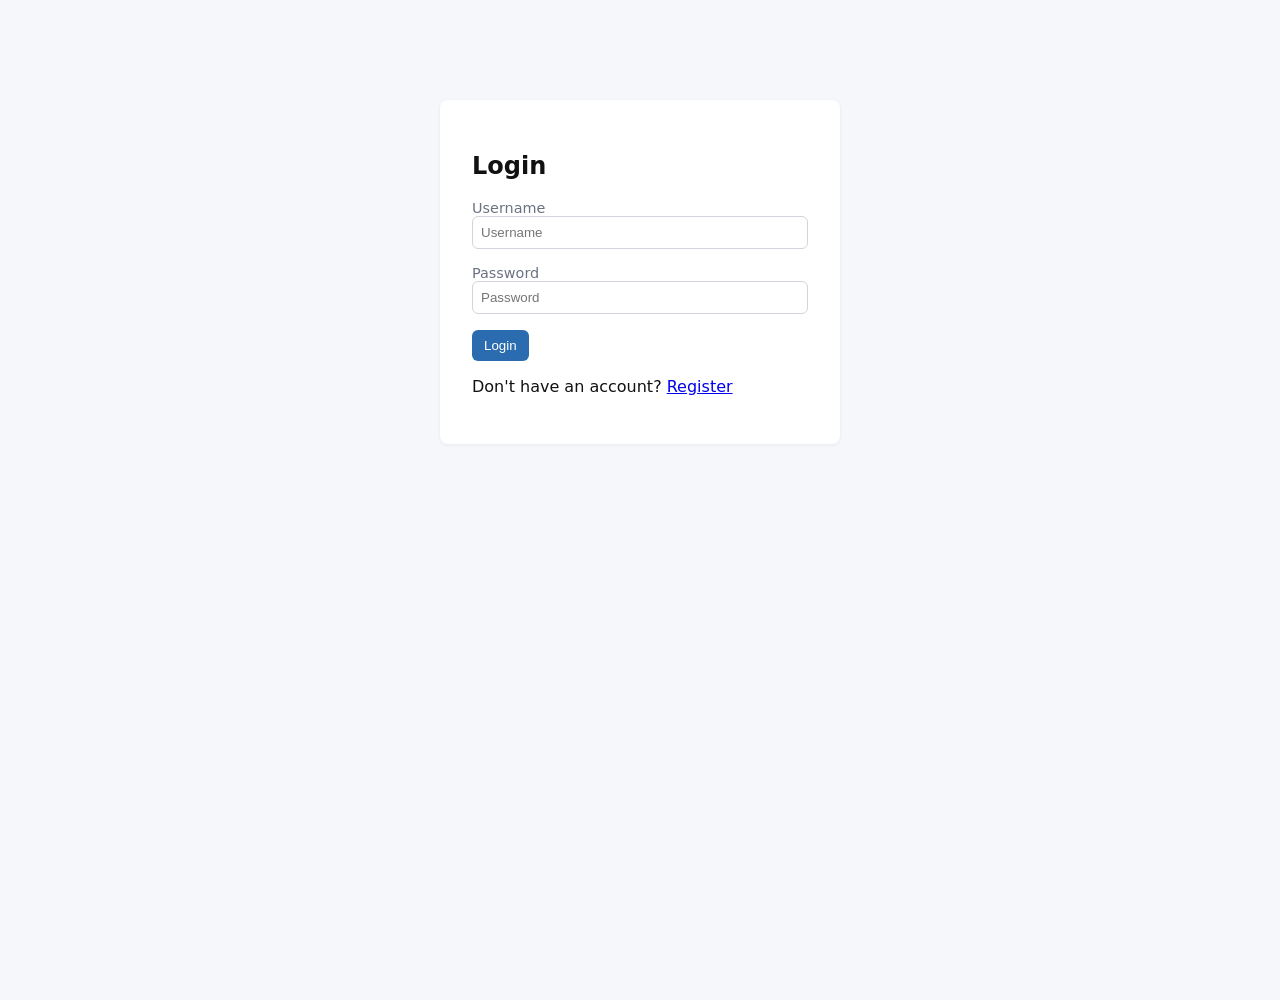
<file: frontend/login.html>
<!DOCTYPE html>
<html lang="en">
<head>
    <meta charset="UTF-8">
    <title>Login</title>
    <link rel="stylesheet" href="style.css">
</head>
<body>
<div class="card" style="max-width: 400px; margin: 100px auto; padding: 2rem;">
    <h2>Login</h2>
    <div id="error-msg" style="color: red; display: none;"></div>

    <div>
        <label>Username</label>
        <input type="text" id="username" placeholder="Username" style="width:100%; margin-bottom: 1rem;">
    </div>
    <div>
        <label>Password</label>
        <input type="password" id="password" placeholder="Password" style="width:100%; margin-bottom: 1rem;">
    </div>

    <button class="btn" onclick="login()">Login</button>
    <p>Don't have an account? <a href="/register.html">Register</a></p>
</div>

<script>
    // If already logged in, redirect to app
    if (localStorage.getItem('jwt_token')) {
        window.location.href = '/index.html';
    }

    async function login() {
        const username = document.getElementById('username').value.trim();
        const password = document.getElementById('password').value.trim();
        const errorMsg = document.getElementById('error-msg');
        errorMsg.style.display = 'none';

        try {
            const res = await fetch('/api/auth/login', {
                method: 'POST',
                headers: { 'Content-Type': 'application/json' },
                body: JSON.stringify({ username, password })
            });

            if (!res.ok) {
                errorMsg.textContent = 'Invalid username or password';
                errorMsg.style.display = 'block';
                return;
            }

            const token = await res.text();
            localStorage.setItem('jwt_token', token);
            window.location.href = '/index.html';

        } catch (err) {
            errorMsg.textContent = 'Something went wrong, try again';
            errorMsg.style.display = 'block';
        }
    }
</script>
</body>
</html>
</file>
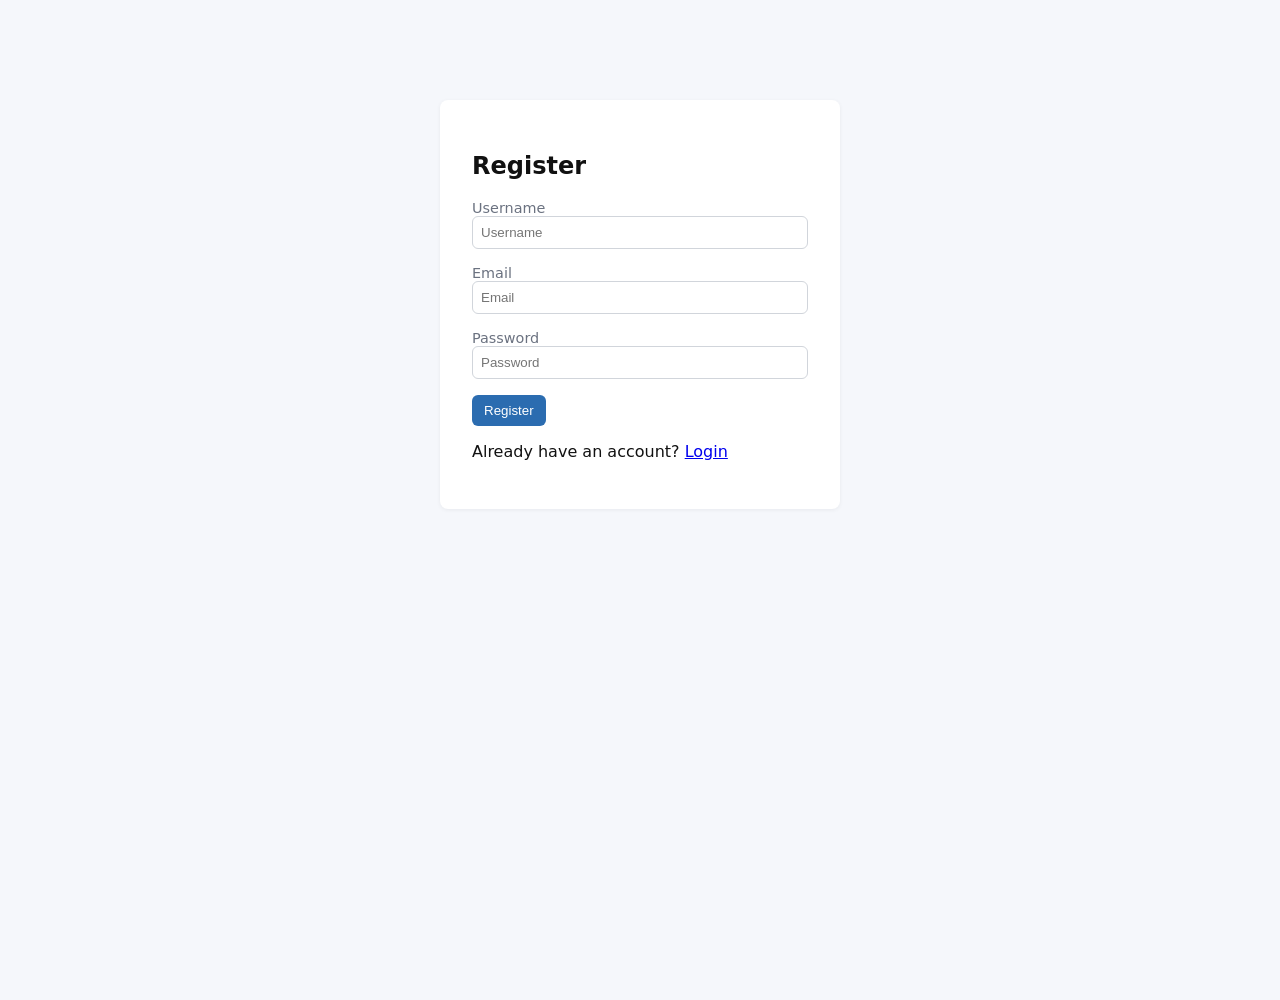
<file: frontend/register.html>
<!DOCTYPE html>
<html lang="en">
<head>
  <meta charset="UTF-8">
  <title>Register</title>
  <link rel="stylesheet" href="style.css">
</head>
<body>
<div class="card" style="max-width: 400px; margin: 100px auto; padding: 2rem;">
  <h2>Register</h2>
  <div id="error-msg" style="color: red; display: none;"></div>
  <div id="success-msg" style="color: green; display: none;"></div>

  <div>
    <label>Username</label>
    <input type="text" id="username" placeholder="Username" style="width:100%; margin-bottom: 1rem;">
  </div>
  <div>
    <label>Email</label>
    <input type="email" id="email" placeholder="Email" style="width:100%; margin-bottom: 1rem;">
  </div>
  <div>
    <label>Password</label>
    <input type="password" id="password" placeholder="Password" style="width:100%; margin-bottom: 1rem;">
  </div>

  <button class="btn" onclick="register()">Register</button>
  <p>Already have an account? <a href="/login.html">Login</a></p>
</div>

<script>
  async function register() {
    const username = document.getElementById('username').value.trim();
    const email = document.getElementById('email').value.trim();
    const password = document.getElementById('password').value.trim();
    const errorMsg = document.getElementById('error-msg');
    const successMsg = document.getElementById('success-msg');
    errorMsg.style.display = 'none';
    successMsg.style.display = 'none';

    try {
      const res = await fetch('/api/auth/register', {
        method: 'POST',
        headers: { 'Content-Type': 'application/json' },
        body: JSON.stringify({ username, email, password })
      });

      if (!res.ok) {
        errorMsg.textContent = 'Registration failed, username or email may already be taken';
        errorMsg.style.display = 'block';
        return;
      }

      successMsg.textContent = 'Registered successfully! Redirecting to login...';
      successMsg.style.display = 'block';
      setTimeout(() => window.location.href = '/login.html', 1500);

    } catch (err) {
      errorMsg.textContent = 'Something went wrong, try again';
      errorMsg.style.display = 'block';
    }
  }
</script>
</body>
</html>
</file>
<file: frontend/style.css>
/* Basic reset & layout */
:root{
  --bg:#f5f7fb;
  --card:#ffffff;
  --accent:#2b6cb0;
  --muted:#6b7280;
  --danger:#e53e3e;
}
*{box-sizing:border-box}
html,body{height:100%;margin:0;font-family:Inter, ui-sans-serif, system-ui, -apple-system, "Segoe UI", Roboto, "Helvetica Neue", Arial}
body{background:var(--bg);color:#111}
header{background:linear-gradient(90deg,var(--accent),#4c7bd9);color:white;padding:16px}
header h1{margin:0;font-size:1.2rem}
nav{margin-top:8px;display:flex;align-items:center;flex-wrap:wrap;gap:4px}
nav a{color:rgba(255,255,255,0.95);margin-right:12px;text-decoration:none}
nav a:hover{text-decoration:underline}
nav button{
  color:rgba(255,255,255,0.95);
  margin-left:auto;
  background:transparent;
  border:1px solid rgba(255,255,255,0.7);
  border-radius:6px;
  padding:4px 10px;
  cursor:pointer;
  font-size:1rem;
}
nav button:hover{
  background:rgba(255,255,255,0.15);
}
main{max-width:980px;margin:20px auto;padding:0 12px}
.card{background:var(--card);padding:18px;border-radius:8px;box-shadow:0 1px 4px rgba(15,23,42,0.06);margin-bottom:16px}
.quick-links .grid{display:flex;gap:8px;flex-wrap:wrap}
.btn{background:var(--accent);color:white;padding:8px 12px;border:none;border-radius:6px;cursor:pointer;text-decoration:none;display:inline-block}
.btn.outline{background:transparent;color:var(--accent);border:1px solid var(--accent)}
.form-inline{display:flex;gap:8px;flex-wrap:wrap;align-items:center;margin-bottom:12px}
.form-grid{display:grid;grid-template-columns:repeat(auto-fit,minmax(200px,1fr));gap:10px;margin-bottom:12px}
label{display:flex;flex-direction:column;font-size:0.9rem;color:var(--muted)}
input,select,textarea{padding:8px;border-radius:6px;border:1px solid #d1d5db;background:white}
table{width:100%;border-collapse:collapse;margin-top:8px}
th,td{padding:8px;border-bottom:1px solid #edf2f7;text-align:left}
th{background:#f8fafc}
.actions button{margin-right:6px}
.loading{position:fixed;right:18px;bottom:18px;background:rgba(0,0,0,0.8);color:white;padding:8px 12px;border-radius:20px}
.hidden{display:none}
.form-actions{margin-top:8px}
.alert{padding:8px;border-radius:6px;margin-bottom:12px}
.alert.error{background:#fee2e2;color:var(--danger)}
small.muted{color:var(--muted)}
/* Schedule-specific styles */
.schedule-day{padding:12px;margin-bottom:12px}
.schedule-day-header{display:flex;align-items:center;justify-content:space-between}
.schedule-table{width:100%;border-collapse:collapse;margin-top:8px}
.schedule-table th,.schedule-table td{padding:8px;border:1px solid #eef2f7;text-align:left}
.schedule-table th{background:#f1f5f9}
.schedule-day-footer{margin-top:8px}
@media (max-width:600px){nav a{display:inline-block;margin-right:8px}}
</file>
